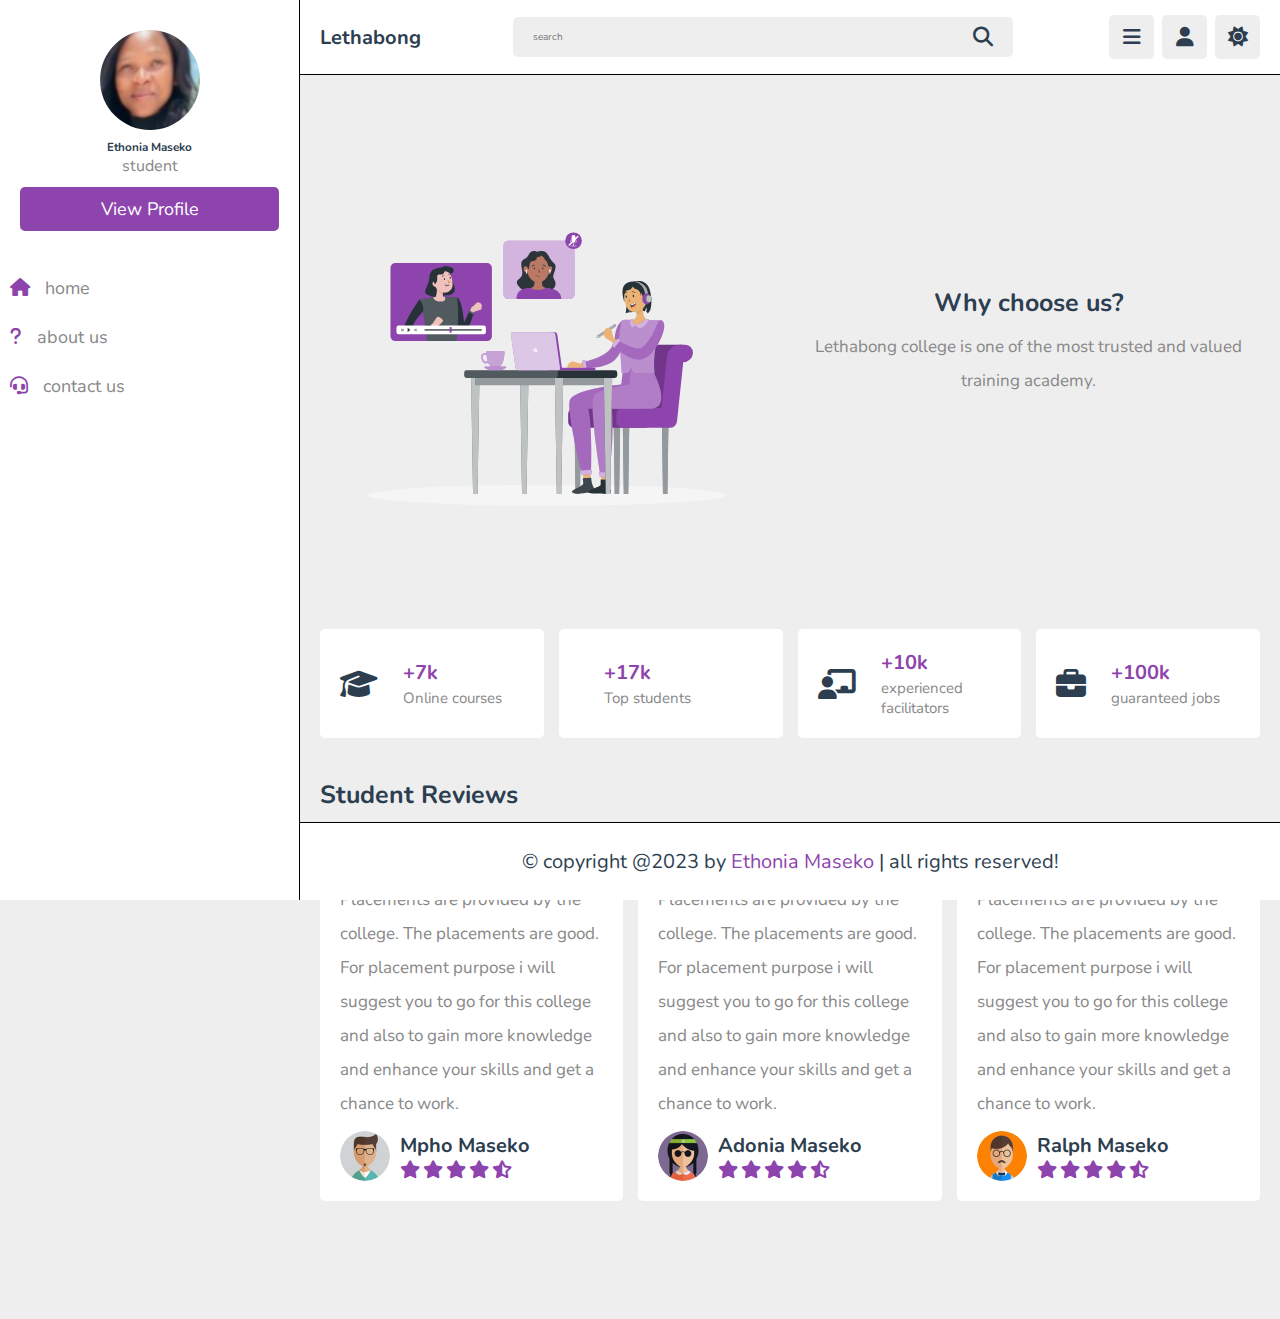
<file: about.html>
<!DOCTYPE html>
<html lang="en">

<head>
    <meta charset="UTF-8">
    <meta name="viewport" content="width=device-width, initial-scale=1.0">
    <title>about</title>
    <link rel="stylesheet" href="https://cdnjs.cloudflare.com/ajax/libs/font-awesome/6.4.0/css/all.min.css">
    <link rel="stylesheet" href="style.css">

</head>

<body>
    <header class="header">

        <section class="flex">
            <a href="home.html" class="logo">Lethabong</a>

            <form action="" method="post" class="search-form">
                <input type="text" name="search_box" placeholder="search" required maxlength="100">
                <button type="submit" class="fas fa-search" name="search_box"></button>
            </form>
            <div class="icons">
                <div id="menu-btn" class="fas fa-bars"></div>
                <div id="search-btn" class="fas fa-search"></div>
                <div id="user-btn" class="fas fa-user"></div>
                <div id="toggle-btn" class="fas fa-sun"></div>
            </div>
            <div class="profile">
                <img src="images/EthoniaM.png" alt="">
                <h3>Ethonia Maseko</h3>
                <span>student</span>
                <a href="profile.html" class="btn">view profile</a>
                <div class="flex-btn">
                    <a href="login.html" class="option-btn">login</a>
                    <a href="register.html" class="option-btn">register</a>
                </div>
            </div>
        </section>
    </header>
    <!--side bar section-->
    <div class="side-bar">

        <div class="close-side-bar">
            <i class="fas fa-times"></i>
        </div>

        <div class="profile">
            <img src="images/EthoniaM.png" alt="">
            <h3>Ethonia Maseko</h3>
            <span>student</span>
            <a href="profile.html" class="btn">view profile</a>
        </div>
        <nav class="navbar">
            <a href="home.html"><i class="fas fa-home"></i><span>home</span></a>
            <a href="about.html"><i class="fas fa-question"></i><span>about us</span></a>
            <a href="contact.html"><i class="fas fa-headset"></i><span>contact us</span></a>
        </nav>
    </div>

    <!--about section-->
    <section class="about">
        <div class="row">
            <div class="image">
                <img src="images/about-img.svg" alt="">
            </div>

            <div class="content">
                <h3>Why choose us?</h3>
                <p>Lethabong college is one of the most trusted and
                    valued training academy.</p>
            </div>
        </div>
        <div class="box-container">
            <div class="box">
                <i class="fas fa-graduation-cap"></i>
                <div>
                    <h3>+7k</h3>
                    <span>Online courses</span>
                </div>
            </div>
            <div class="box">
                <i class="fas fa-user-graduation"></i>
                <div>
                    <h3>+17k</h3>
                    <span>Top students</span>
                </div>
            </div>

            <div class="box">
                <i class="fas fa-chalkboard-user"></i>
                <div>
                    <h3>+10k</h3>
                    <span>experienced facilitators</span>
                </div>
            </div>

            <div class="box">
                <i class="fas fa-briefcase"></i>
                <div>
                    <h3>+100k</h3>
                    <span>guaranteed jobs</span>
                </div>
            </div>
        </div>

    </section>
    <!--reviews sectiom-->
    <section class="reviews">
        <h1 class="heading">student reviews</h1>
        <div class="box-container">
            <div class="box">
                <p>Placements are provided by the college. The placements are good.
                    For placement purpose i will suggest you to go for this college
                    and also to gain more knowledge and
                    enhance your skills and get a chance to work.</p>
                <div class="user">
                    <img src="images/pic-1.jpg" alt="">
                    <div>
                        <h3>Mpho Maseko</h3>
                        <div class="stars">
                            <i class="fas fa-star"></i>
                            <i class="fas fa-star"></i>
                            <i class="fas fa-star"></i>
                            <i class="fas fa-star"></i>
                            <i class="fas fa-star-half-alt"></i>
                        </div>
                    </div>
                </div>
            </div>
            <div class="box">
                <p>Placements are provided by the college. The placements are good.
                    For placement purpose i will suggest you to go for this college
                    and also to gain more knowledge and
                    enhance your skills and get a chance to work.</p>
                <div class="user">
                    <img src="images/pic-2.jpg" alt="">
                    <div>
                        <h3>Adonia Maseko</h3>
                        <div class="stars">
                            <i class="fas fa-star"></i>
                            <i class="fas fa-star"></i>
                            <i class="fas fa-star"></i>
                            <i class="fas fa-star"></i>
                            <i class="fas fa-star-half-alt"></i>
                        </div>
                    </div>
                </div>
            </div>
            <div class="box">
                <p>Placements are provided by the college. The placements are good.
                    For placement purpose i will suggest you to go for this college
                    and also to gain more knowledge and
                    enhance your skills and get a chance to work.</p>
                <div class="user">
                    <img src="images/pic-3.jpg" alt="">
                    <div>
                        <h3>Ralph Maseko</h3>
                        <div class="stars">
                            <i class="fas fa-star"></i>
                            <i class="fas fa-star"></i>
                            <i class="fas fa-star"></i>
                            <i class="fas fa-star"></i>
                            <i class="fas fa-star-half-alt"></i>
                        </div>
                    </div>
                </div>
            </div>
    </section>


















    <!--footer section-->
    <footer class="footer ">
        &copy; copyright @2023 by <span>Ethonia Maseko</span> | all rights reserved!
        <footer>


            <script src="script.js"></script>
</body>

</html>
</file>
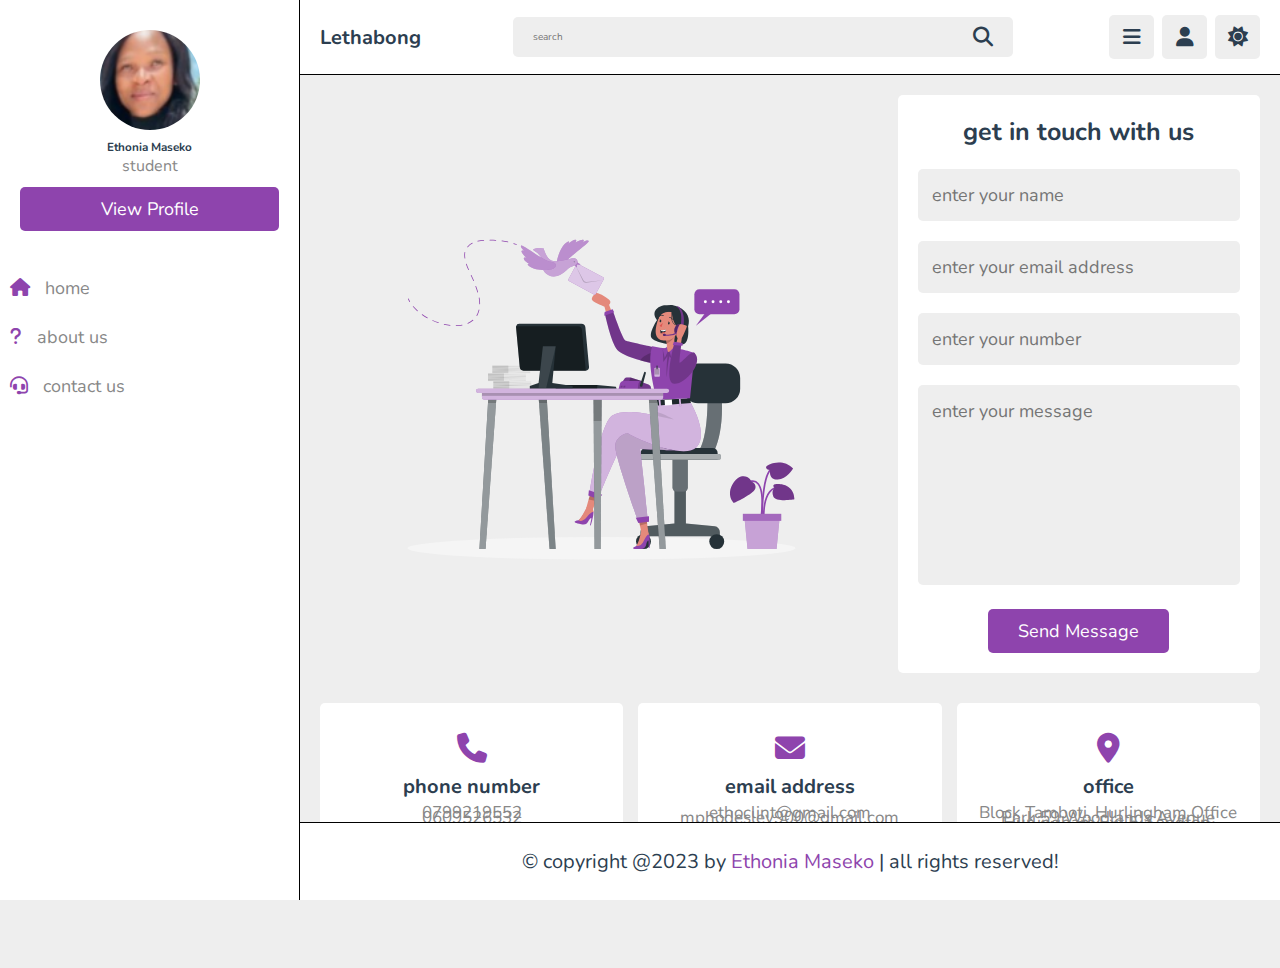
<file: contact.html>
<!DOCTYPE html>
<html lang="en">
<head>
    <meta charset="UTF-8">
    <meta name="viewport" content="width=device-width, initial-scale=1.0">
    <title>contact us</title>
    <link rel="stylesheet" href="https://cdnjs.cloudflare.com/ajax/libs/font-awesome/6.4.0/css/all.min.css">
    <link rel="stylesheet" href="style.css">

</head>
<body>
    <header class="header">

        <section class="flex">
            <a href="home.html" class="logo">Lethabong</a>

            <form action="" method="post" class="search-form">
                <input type="text" name="search_box" placeholder="search"
                required maxlength="100">
                <button type="submit" class="fas fa-search" name="search_box"></button>
            </form>
            <div class="icons">
                <div id="menu-btn" class="fas fa-bars"></div>
                <div id="search-btn" class="fas fa-search"></div>
                <div id="user-btn" class="fas fa-user"></div>
                <div id="toggle-btn" class="fas fa-sun"></div>
             </div>
             <div class="profile">
                <img src="images/EthoniaM.png" alt="">
                <h3>Ethonia Maseko</h3>
                <span>student</span>
                <a href="profile.html" class="btn">view profile</a>
                <div class="flex-btn">
                    <a href="login.html" class="option-btn">login</a>
                    <a href="register.html" class="option-btn">register</a>
                </div>
             </div>
        </section>
    </header>
<!--side bar section-->
<div class="side-bar">

    <div class="close-side-bar">
<i class="fas fa-times"></i>
    </div>

    <div class="profile">
        <img src="images/EthoniaM.png" alt="">
        <h3>Ethonia Maseko</h3> 
        <span>student</span>
        <a href="profile.html" class="btn">view profile</a>
     </div>
     <nav class="navbar">
        <a href="home.html"><i class="fas fa-home"></i><span>home</span></a>
        <a href="about.html"><i class="fas fa-question"></i><span>about us</span></a>
        <a href="contact.html"><i class="fas fa-headset"></i><span>contact us</span></a>        
     </nav>
</div>

<!--contact us-->
<section class="contact">
    <div class="row">
        <div class="image">
            <img src="images/contact-img.svg" alt="">
        </div>
        <form action="" method="post">
            <h3>get in touch with us</h3>
            <input type="text" placeholder="enter your name" 
            required maxlength="100" name="name" class="box">
            <input type="email" placeholder="enter your email address" 
            required maxlength="100" name="email" class="box">
            <input type="number" placeholder="enter your number" 
            required maxlength="100" name="number" class="box">
            <textarea name="msg" class="box" placeholder="enter your message" required cols="30" rows="10"></textarea>
            <input type="submit" value="send message" class="inline-btn" name="submit">
        </form>
    </div>

    <div class="box-container">
        <div class="box">
            <i class="fas fa-phone"></i>
            <h3>phone number</h3>
            <a href="tel:0799219552">0799219552</a>
            <a href="tel:0609526532">0609526532</a>
        </div>

        <div class="box">
            <i class="fas fa-envelope"></i>
            <h3>email address</h3>
            <a href="mailto:ethoclint@gmail.com">ethoclint@gmail.com</a>
            <a href="mailto:@gmail.com">mphodesley900@gmail.com</a>
        </div>

        <div class="box">
            <i class="fas fa-map-marker-alt"></i>
            <h3>office <address></address></h3>
            <a href="#">Block Tamboti,

                Hurlingham Office Park
                
                59 Woodlands Avenue
                
                Hurlingham Ext 5,
                
                Sandton, Gauteng</a>
        </div>
    </div>
</section>
















<!--footer section-->
<footer class="footer ">
    &copy; copyright @2023 by <span>Ethonia Maseko</span> | all rights reserved!
    <footer>


    <script src="script.js"></script>
</body>
</html>
</file>
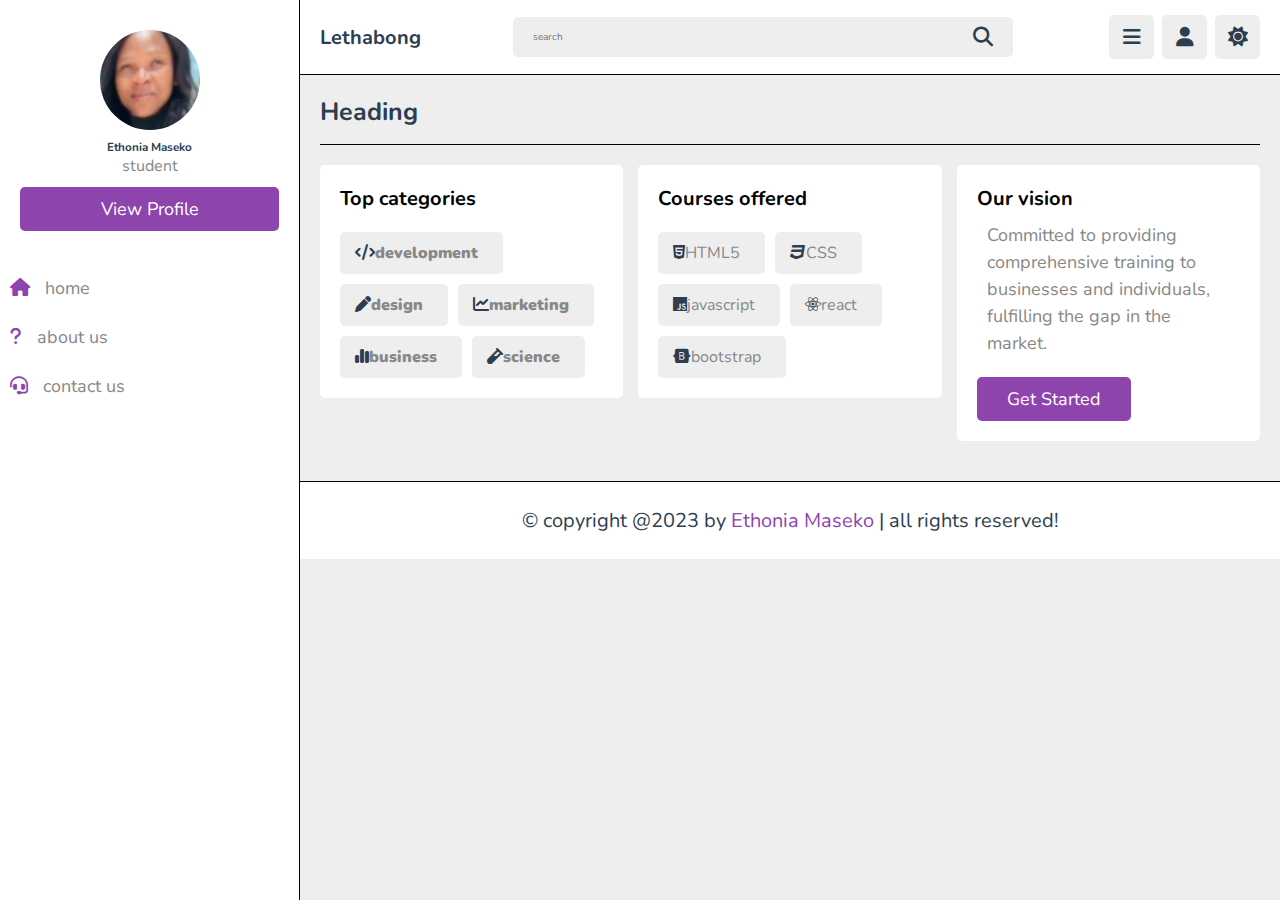
<file: home.html>
<!DOCTYPE html>
<html lang="en">
<head>
    <meta charset="UTF-8">
    <meta name="viewport" content="width=device-width, initial-scale=1.0">
    <title>home</title>
    <link rel="stylesheet" href="https://cdnjs.cloudflare.com/ajax/libs/font-awesome/6.4.0/css/all.min.css">
    <link rel="stylesheet" href="style.css">

</head>
<body>
    <header class="header">

        <section class="flex">
            <a href="home.html" class="logo">Lethabong</a>

            <form action="" method="post" class="search-form">
                <input type="text" name="search_box" placeholder="search"
                required maxlength="100">
                <button type="submit" class="fas fa-search" name="search_box"></button>
            </form>
            <div class="icons">
                <div id="menu-btn" class="fas fa-bars"></div>
                <div id="search-btn" class="fas fa-search"></div>
                <div id="user-btn" class="fas fa-user"></div>
                <div id="toggle-btn" class="fas fa-sun"></div>
             </div>
             <div class="profile">
                <img src="images/EthoniaM.png" alt="">
                <h3>Ethonia Maseko</h3>
                <span>student</span>
                <a href="profile.html" class="btn">view profile</a>
                <div class="flex-btn">
                    <a href="login.html" class="option-btn">login</a>
                    <a href="register.html" class="option-btn">register</a>
                </div>
             </div>
        </section>
    </header>
<!--side bar section-->
<div class="side-bar">

    <div class="close-side-bar">
<i class="fas fa-times"></i>
    </div>

    <div class="profile">
        <img src="images/EthoniaM.png" alt="">
        <h3>Ethonia Maseko</h3>
        <span>student</span>
        <a href="profile.html" class="btn">view profile</a>
     </div>
     <nav class="navbar">
        <a href="home.html"><i class="fas fa-home"></i><span>home</span></a>
        <a href="about.html"><i class="fas fa-question"></i><span>about us</span></a>
        <a href="contact.html"><i class="fas fa-headset"></i><span>contact us</span></a>        
     </nav>
</div>

<!--courses selection-->
<section class="quick-select">
    <h1 class="heading">heading</h1>
    <div class="box-container">
        <div class="box">
            <h3 class="title">Top categories</h3>
            <div class="flex">
                <a href="#"><i class="fas fa-code"><span>development</span></i></a>
                  <a href="#"><i class="fas fa-pen"><span>design</span></i></a>
                <a href="#"><i class="fas fa-chart-line"><span>marketing</span></i></a>
                <a href="#"><i class="fas fa-chart-simple"><span>business</span></i></a> 
                <a href="#"><i class="fas fa-vial"><span>science</span></i></a> 
            </div>
        </div>
            <div class="box">
                <h3 class="title">Courses offered</h3>
                <div class="flex">
                    <a href="#"><i class="fab fa-html5"><span>HTML5</span></i></a> 
                    <a href="#"><i class="fab fa-css3"><span>CSS</span></i></a> 
                    <a href="#"><i class="fab fa-js"><span>javascript</span></i></a> 
                    <a href="#"><i class="fab fa-react"><span>react</span></i></a> 
                    <a href="#"><i class="fab fa-bootstrap"><span>bootstrap</span></i></a> 
                </div>
            </div>
                <div>
                    <div class="box vision">
                        <h3 class="title">Our vision</h3>
                        <p>Committed to providing comprehensive training to
                             businesses and individuals,
                             fulfilling the gap in the market.
                        </p>
                        <a href="register.html" class="inline-btn">get started</a>
                    </div>
                </div>
    </div>
</section>

 

        
  











<!--footer section-->
<footer class="footer ">
    &copy; copyright @2023 by <span>Ethonia Maseko</span> | all rights reserved!
    <footer>


    <script src="script.js"></script>
</body>
</html>
</file>
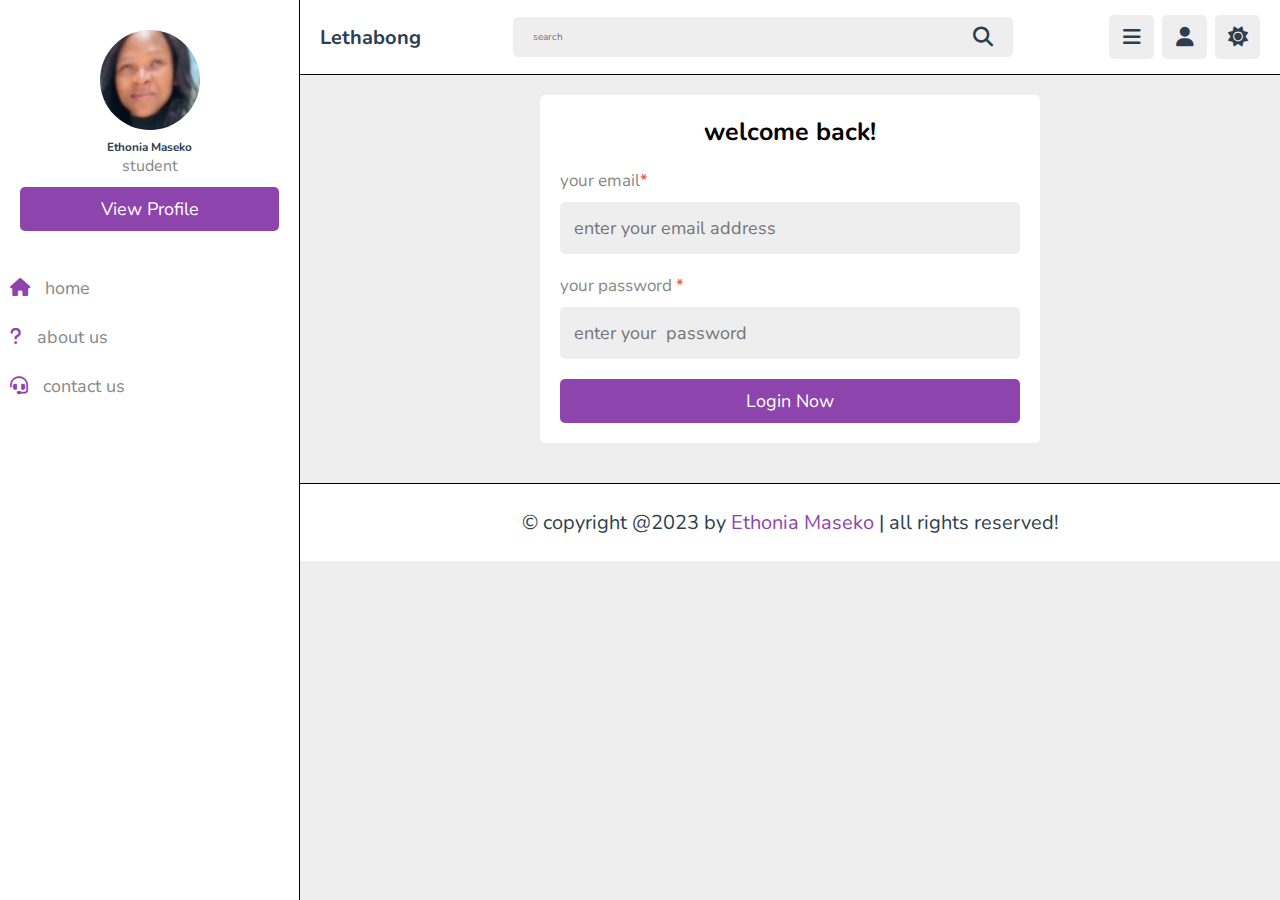
<file: login.html>
<!DOCTYPE html>
<html lang="en">
<head>
    <meta charset="UTF-8">
    <meta name="viewport" content="width=device-width, initial-scale=1.0">
    <title>login</title>
    <link rel="stylesheet" href="https://cdnjs.cloudflare.com/ajax/libs/font-awesome/6.4.0/css/all.min.css">
    <link rel="stylesheet" href="style.css">

</head>
<body>
    <header class="header">

        <section class="flex">
            <a href="home.html" class="logo">Lethabong</a>

            <form action="" method="post" class="search-form">
                <input type="text" name="search_box" placeholder="search"
                required maxlength="100">
                <button type="submit" class="fas fa-search" name="search_box"></button>
            </form>
            <div class="icons">
                <div id="menu-btn" class="fas fa-bars"></div>
                <div id="search-btn" class="fas fa-search"></div>
                <div id="user-btn" class="fas fa-user"></div>
                <div id="toggle-btn" class="fas fa-sun"></div>
             </div>
             <div class="profile">
                <img src="images/EthoniaM.png" alt="">
                <h3>Ethonia Maseko</h3>
                <span>student</span>
                <a href="profile.html" class="btn">view profile</a>
                <div class="flex-btn">
                    <a href="login.html" class="option-btn">login</a>
                    <a href="register.html" class="option-btn">register</a>
                </div>
             </div>
        </section>
    </header>
<!--side bar section-->
<div class="side-bar">

    <div class="close-side-bar">
<i class="fas fa-times"></i>
    </div>

    <div class="profile">
        <img src="images/EthoniaM.png" alt="">
        <h3>Ethonia Maseko</h3>
        <span>student</span>
        <a href="profile.html" class="btn">view profile</a>
     </div>
     <nav class="navbar">
        <a href="home.html"><i class="fas fa-home"></i><span>home</span></a>
        <a href="about.html"><i class="fas fa-question"></i><span>about us</span></a>
        <a href="contact.html"><i class="fas fa-headset"></i><span>contact us</span></a>        
     </nav>
</div>

<!--login start here-->
<section class="form-container">
    <form action="" method="post">
        <h3>welcome back!</h3>
        <p>your email<span>*</span></p>
        <input type="email" name="email"placeholder="enter your email address" 
        maxlength="100" required class="box">
        <p>your password <span>*</span></p>
        <input type="password" name="pass" placeholder="enter your  password" 
        maxlength="50" required class="box">
        <input type="submit" name="submit" value="login now" class="btn">
    </form>
</section>



















<!--footer section-->
<footer class="footer ">
    &copy; copyright @2023 by <span>Ethonia Maseko</span> | all rights reserved!
    <footer>


    <script src="script.js"></script>
</body>
</html>
</file>
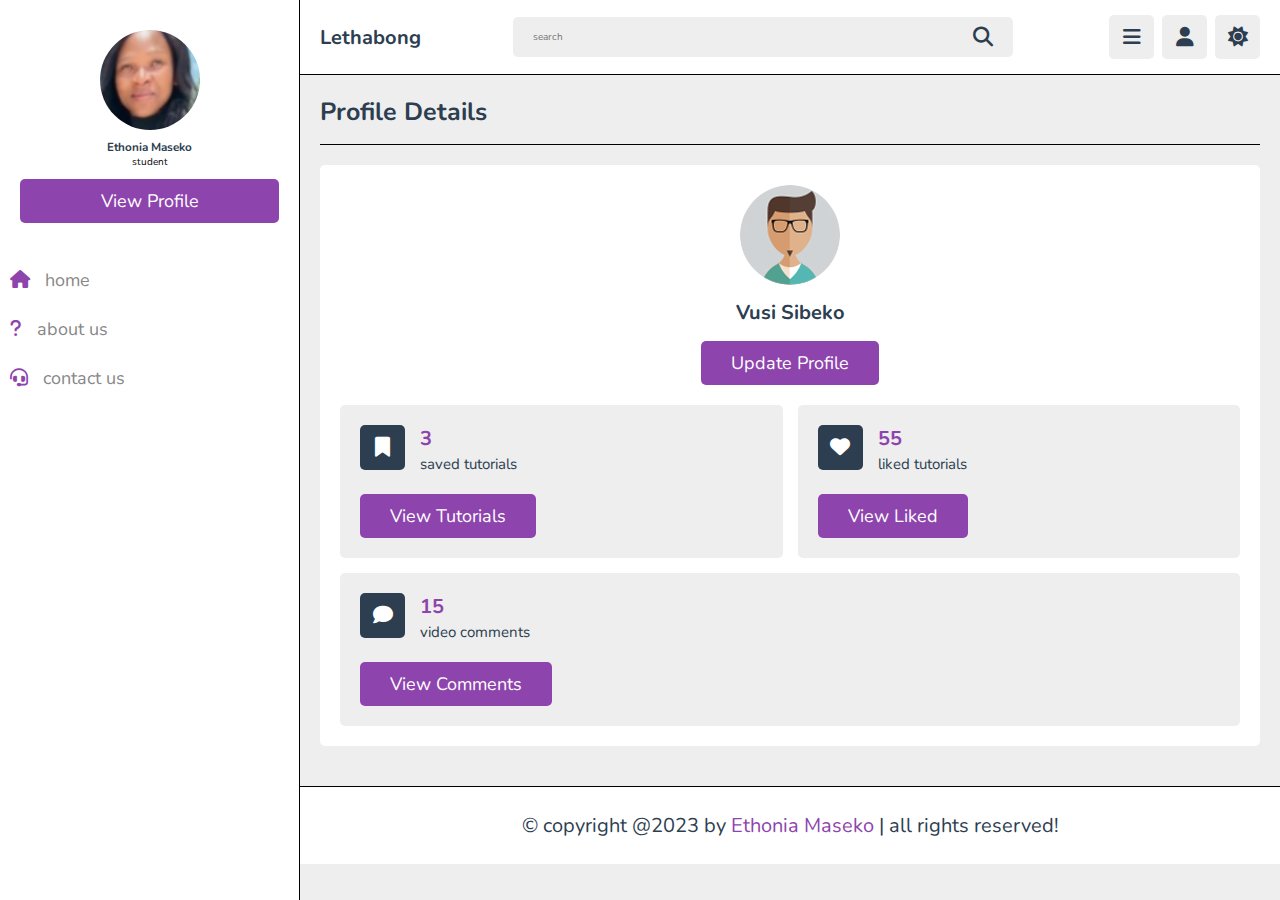
<file: profile.html>
<!DOCTYPE html>
<html lang="en">

<head>
    <meta charset="UTF-8">
    <meta name="viewport" content="width=device-width, initial-scale=1.0">
    <title>profile</title>
    <link rel="stylesheet" href="https://cdnjs.cloudflare.com/ajax/libs/font-awesome/6.4.0/css/all.min.css">
    <link rel="stylesheet" href="style.css">

</head>

<body>
    <header class="header">

        <section class="flex">
            <a href="home.html" class="logo">Lethabong</a>

            <form action="" method="post" class="search-form">
                <input type="text" name="search_box" placeholder="search" required maxlength="100">
                <button type="submit" class="fas fa-search" name="search_box"></button>
            </form>
            <div class="icons">
                <div id="menu-btn" class="fas fa-bars"></div>
                <div id="search-btn" class="fas fa-search"></div>
                <div id="user-btn" class="fas fa-user"></div>
                <div id="toggle-btn" class="fas fa-sun"></div>
            </div>
            <div class="profile">
                <img src="images/EthoniaM.png" alt="">
                <h3>Ethonia Maseko</h3>
                <span>student</span>
                <a href="profile.html" class="btn">view profile</a>
                <div class="flex-btn">
                    <a href="login.html" class="option-btn">login</a>
                    <a href="register.html" class="option-btn">register</a>
                </div>
            </div>
        </section>
    </header>
    <!--side bar section-->
    <div class="side-bar">

        <div class="close-side-bar">
            <i class="fas fa-times"></i>
        </div>

        <div class="profile">
            <img src="images/EthoniaM.png" alt="">
            <h3>Ethonia Maseko</h3>
            <p>student</p>
            <a href="profile.html" class="btn">view profile</a>
        </div>
        <nav class="navbar">
            <a href="home.html"><i class="fas fa-home"></i><span>home</span></a>
            <a href="about.html"><i class="fas fa-question"></i><span>about us</span></a>
            <a href="contact.html"><i class="fas fa-headset"></i><span>contact us</span></a>
        </nav>
    </div>

    <!--profile section-->

    <section class="profile">
        <h1 class="heading">profile details</h1>
        <div class="details">
            <div class="user">
                <img src="images/pic-1.jpg" alt="">
                <h3>Vusi Sibeko</h3>
                <a href="update.html" class="inline-btn">update profile</a>
            </div>

            <div class="box-container">
                <div class="box">
                    <div class="flex">
                        <i class="fas fa-bookmark"></i>
                        <div>
                            <h3>3</h3>
                            <span>saved tutorials</span>
                        </div>
                    </div>
                    <a href="#" class="inline-btn">view tutorials</a>
                </div>

                <div class="box">
                    <div class="flex">
                        <i class="fas fa-heart"></i>
                        <div>
                            <h3>55</h3>
                            <span>liked tutorials</span>
                        </div>
                    </div>
                    <a href="#" class="inline-btn">view liked</a>
                </div>

                <div class="box">
                    <div class="flex">
                        <i class="fas fa-comment"></i>
                        <div>
                            <h3>15</h3>
                            <span>video comments</span>
                        </div>
                    </div>
                    <a href="#" class="inline-btn">view comments</a>
                </div>
            </div>
        </div>
    </section>

























    <!--footer section-->
    <footer class="footer ">
        &copy; copyright @2023 by <span>Ethonia Maseko</span> | all rights reserved!
        <footer>


            <script src="script.js"></script>
</body>

</html>
</file>
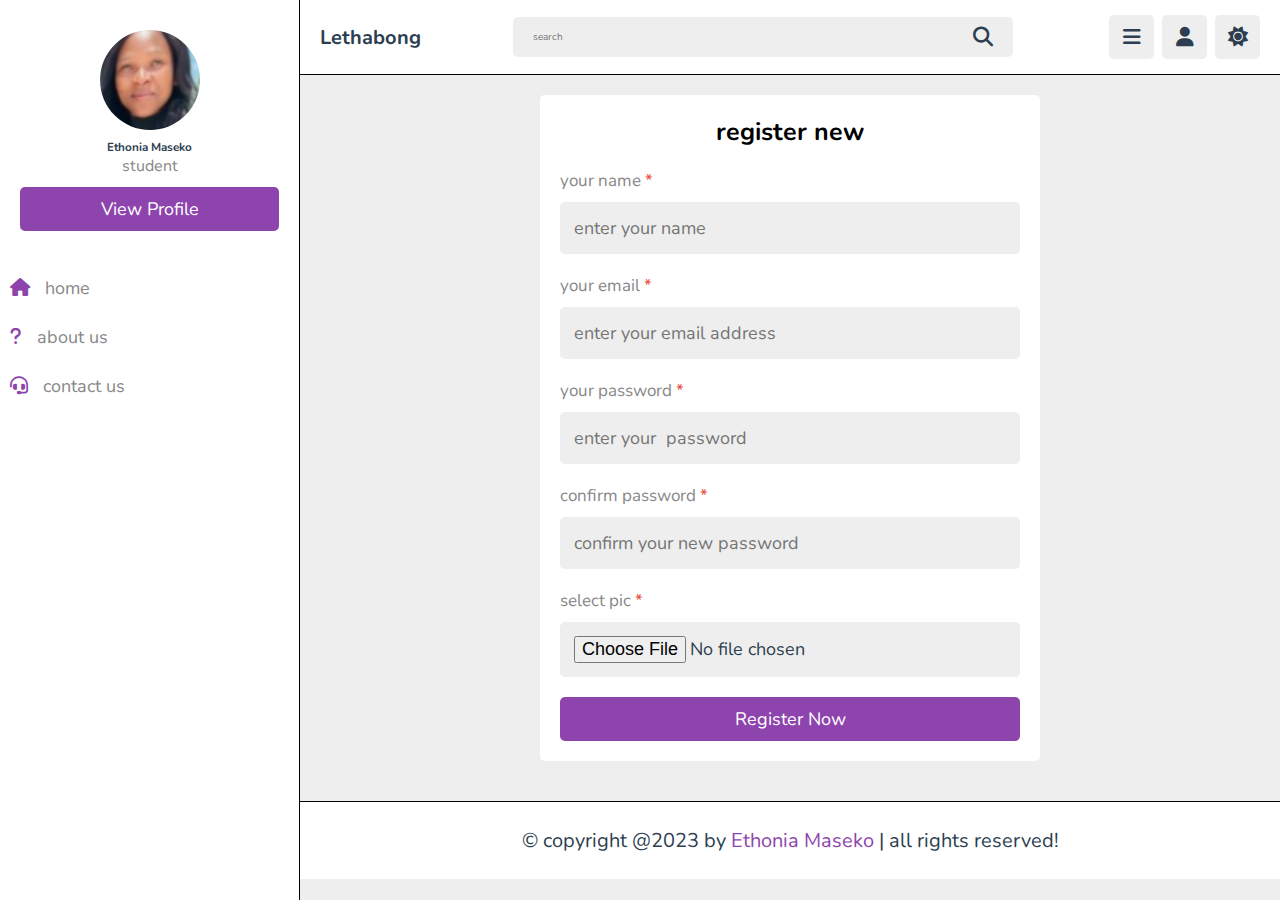
<file: register.html>
<!DOCTYPE html>
<html lang="en">
<head>
    <meta charset="UTF-8">
    <meta name="viewport" content="width=device-width, initial-scale=1.0">
    <title>register</title>
    <link rel="stylesheet" href="https://cdnjs.cloudflare.com/ajax/libs/font-awesome/6.4.0/css/all.min.css">
    <link rel="stylesheet" href="style.css">

</head>
<body>
    <header class="header">

        <section class="flex">
            <a href="home.html" class="logo">Lethabong</a>
                <form action="" method="post" class="search-form">
                <input type="text" name="search_box" placeholder="search"
                required maxlength="100">
                <button type="submit" class="fas fa-search" name="search_box"></button>
            </form>
            <div class="icons">
                <div id="menu-btn" class="fas fa-bars"></div>
                <div id="search-btn" class="fas fa-search"></div>
                <div id="user-btn" class="fas fa-user"></div>
                <div id="toggle-btn" class="fas fa-sun"></div>
             </div>
             <div class="profile">
                <img src="images/EthoniaM.png" alt="">
                <h3>Ethonia Maseko</h3>
                <span>student</span>
                <a href="profile.html" class="btn">view profile</a>
                <div class="flex-btn">
                    <a href="login.html" class="option-btn">login</a>
                    <a href="register.html" class="option-btn">register</a>
                </div>
             </div>
        </section>
    </header>
<!--side bar section-->
<div class="side-bar">

    <div class="close-side-bar">
<i class="fas fa-times"></i>
    </div>

    <div class="profile">
        <img src="images/EthoniaM.png" alt="">
        <h3>Ethonia Maseko</h3>
        <span>student</span>
        <a href="profile.html" class="btn">view profile</a>
     </div>
     <nav class="navbar">
        <a href="home.html"><i class="fas fa-home"></i><span>home</span></a>
        <a href="about.html"><i class="fas fa-question"></i><span>about us</span></a>
        <a href="contact.html"><i class="fas fa-headset"></i><span>contact us</span></a>        
     </nav>
</div>

<!--register start here-->
<section class="form-container">
    <form action="" method="post" enctype="multipart/form-data">
        <h3>register new</h3>
        <p>your name <span>*</span></p>
        <input type="text" name="name"placeholder="enter your name"
        maxlength="100" required class="box">
        <p>your email <span>*</span></p>
        <input type="email" name="email"placeholder="enter your email address" 
        maxlength="100" required class="box">
        <p>your password <span>*</span></p>
        <input type="password" name="pass" placeholder="enter your  password" 
        maxlength="50" required class="box">
        <p>confirm password <span>*</span></p>
        <input type="password" name="c_pass" placeholder="confirm your new password" 
        maxlength="50"required class="box">
        <p>select pic <span>*</span></p>
        <input type="file" name="image" accept="images/*" required class="box">
        <input type="submit" name="submit" value="register now" class="btn">
    </form>
</section>





















<!--footer section-->
<footer class="footer ">
    &copy; copyright @2023 by <span>Ethonia Maseko</span> | all rights reserved!
    <footer>


    <script src="script.js"></script>
</body>
</html>
</file>
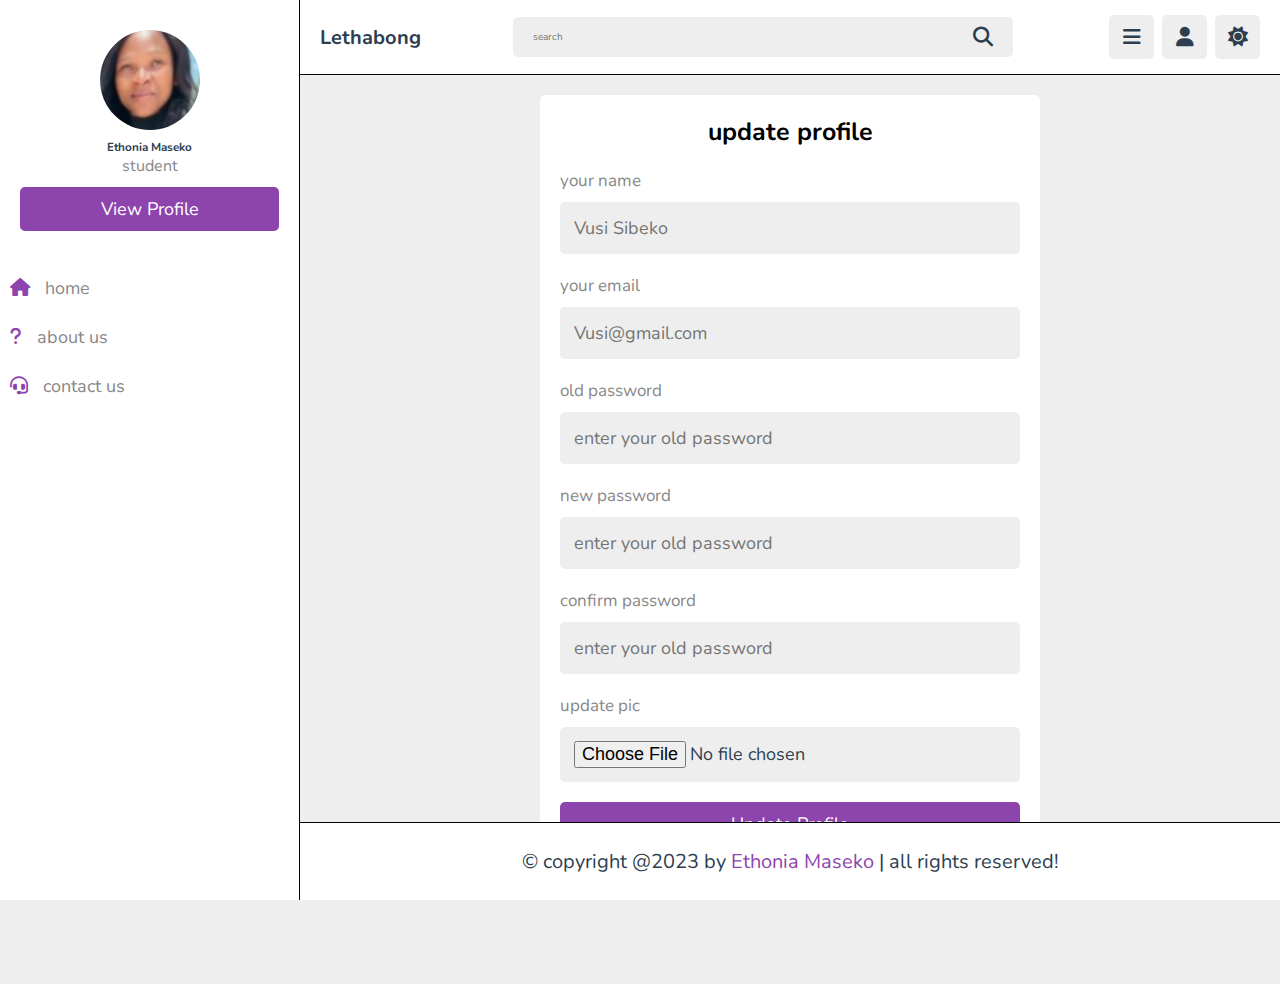
<file: update.html>
<!DOCTYPE html>
<html lang="en">
<head>
    <meta charset="UTF-8">
    <meta name="viewport" content="width=device-width, initial-scale=1.0">
    <title>update profile</title>
    <link rel="stylesheet" href="https://cdnjs.cloudflare.com/ajax/libs/font-awesome/6.4.0/css/all.min.css">
    <link rel="stylesheet" href="style.css">

</head>
<body>
    <header class="header">

        <section class="flex">
            <a href="home.html" class="logo">Lethabong</a>

            <form action="" method="post" class="search-form">
                <input type="text" name="search_box" placeholder="search"
                required maxlength="100">
                <button type="submit" class="fas fa-search" name="search_box"></button>
            </form>
            <div class="icons">
                <div id="menu-btn" class="fas fa-bars"></div>
                <div id="search-btn" class="fas fa-search"></div>
                <div id="user-btn" class="fas fa-user"></div>
                <div id="toggle-btn" class="fas fa-sun"></div>
             </div>
             <div class="profile">
                <img src="images/EthoniaM.png" alt="">
                <h3>Ethonia Maseko</h3>
                <span>student</span>
                <a href="profile.html" class="btn">view profile</a>
                <div class="flex-btn">
                    <a href="login.html" class="option-btn">login</a>
                    <a href="register.html" class="option-btn">register</a>
                </div>
             </div>
        </section>
    </header>
<!--side bar section-->
<div class="side-bar">

    <div class="close-side-bar">
<i class="fas fa-times"></i>
    </div>

    <div class="profile">
        <img src="images/EthoniaM.png" alt="">
        <h3>Ethonia Maseko</h3>
        <span>student</span>
        <a href="profile.html" class="btn">view profile</a>
     </div>
     <nav class="navbar">
        <a href="home.html"><i class="fas fa-home"></i><span>home</span></a>
        <a href="about.html"><i class="fas fa-question"></i><span>about us</span></a>
        <a href="contact.html"><i class="fas fa-headset"></i><span>contact us</span></a>        
     </nav>
</div>

<!--update profile-->
<section class="form-container">
    <form action="" method="post" enctype="multipart/form-data">
        <h3>update profile</h3>
        <p>your name</p>
        <input type="text" name="name"placeholder="Vusi Sibeko" 
        maxlength="100" class="box">
        <p>your email</p>
        <input type="email" name="email"placeholder="Vusi@gmail.com" 
        maxlength="100" class="box">
        <p>old password</p>
        <input type="password" name="old_pass" placeholder="enter your old password" 
        maxlength="50" class="box">
        <p>new password</p>
        <input type="password" name="new_pass" placeholder="enter your old password" 
        maxlength="50" class="box">
        <p>confirm password</p>
        <input type="password" name="c_pass" placeholder="enter your old password" 
        maxlength="50" class="box">
        <p>update pic</p>
        <input type="file" name="image" accept="images/*" class="box">
        <input type="submit" name="submit" value="update profile" class="btn">
    </form>
</section>


































<!--footer section-->
<footer class="footer ">
    &copy; copyright @2023 by <span>Ethonia Maseko</span> | all rights reserved!
    <footer>


    <script src="script.js"></script>
</body>
</html>
</file>
<file: style.css>
@import url("https://fonts.googleapis.com/css2?family=Nunito:wght@200;300;400;500;600&display=swap");

:root {
   --main-color: #8e44ad;
   --red: #e74c3c;
   --orange: #f39c12;
   --white: #fff;
   --black: #2c3e50;
   --light-color: #888;
   --light-bg: #eee;
   --border: .1rem solid rgba(0, 0.0, .2);
}

* {
   font-family: 'Nunito', sans-serif;
   margin: 0;
   padding: 0;
   box-sizing: border-box;
   outline: none;
   border: none;
   text-decoration: none;
   transition: all .2s linear;
}

*::selection {
   background-color: var(--main-color);
   color: #fff;
}

*::-webkit-scrollbar {
   height: .5rem;
   width: 1rem;
}

*::-webkit-scrollbar-track {
   background-color: transparent;
}

*::-webkit-scrollbar-thumb {
   background-color: var(--main-color);
}

html {
   font-size: 62.5%;
   overflow-x: hidden;
}

body {
   background-color: var(--light-bg);
   padding-left: 30rem;
}

body.dark {
   --white: #222;
   --black: #fff;
   --light-color: #aaa;
   --light-bg: #333;
   --border: .1rem solid rgba(0, 0.0, .2);
}

body.active {
   padding-left: 0;
}

section {
   padding: 2rem;
   max-width: 1200px;
   margin: 0 auto;
}

.btn,
.option-btn,
.delete-btn,
.inline-btn,
.inline-option-btn,
.inline-delete-btn {
   border-radius: .5rem;
   padding: 1rem 3rem;
   font-size: 1.8rem;
   color: #fff;
   margin-top: 1rem;
   text-transform: capitalize;
   cursor: pointer;
   text-align: center;
}

.btn,
.option-btn,
.delete-btn {
   display: block;
   width: 100%;
}

.inline-btn,
.inline-option-btn,
.inline-delete-btn {
   display: inline-block;
}

.btn,
.inline-btn {
   background-color: var(--main-color);
}

.option-btn,
.inline-option-btn {
   background-color: var(--orange);
}

.delete-btn,
.inline-delete-btn {
   background-color: var(--red);
}

.btn:hover,
.option-btn:hover,
.delete-btn:hover,
.inline-btn:hover,
.inline-option-btn:hover,
.inline-delete-btn:hover {
   background-color: var(--black);
   color: var(--white)
}

.flex-btn {
   display: flex;
   gap: 1.5rem;
}

.heading {
   padding-bottom: 1.5rem;
   border-bottom: var(--border);
   font-size: 2.5rem;
   color: var(--black);
   text-transform: capitalize;
   margin-bottom: 2rem;
}

.header {
   background-color: var(--white);
   border-bottom: var(--border);
   position: sticky;
   top: 0;
   left: 0;
   right: 0;
   z-index: 1000;
}

.header .flex {
   padding: 1.5rem 2rem;
   position: relative;
   display: flex;
   align-items: center;
   justify-content: space-between;
}

.header .flex .logo {
   font-size: 2rem;
   color: var(--black);
   font-weight: bolder;
}

.header .flex .search-form {
   width: 50rem;
   border-radius: .5rem;
   display: flex;
   align-items: center;
   gap: 1.5rem;
   padding: 1rem 2rem;
   background-color: var(--light-bg);
}

.header .flex .search-form input {
   width: 100%;
   background: none;
   font-size: 1rem;
   color: var(--black);
}

.header .flex .search-form button {
   font-size: 2rem;
   color: var(--black);
   cursor: pointer;
   background: none;
}

.header .flex .search-form button:hover {
   color: var(--main-color);
}

.header .flex .icons div {
   font-size: 2rem;
   color: var(--black);
   border-radius: .5rem;
   cursor: pointer;
   width: 4.5rem;
   line-height: 4.4rem;
   background-color: var(--light-bg);
   text-align: center;
   margin-left: .5rem;
}

.header .flex .icons div:hover {
   background-color: var(--black);
   color: var(--white);
}

#search-btn {
   display: none;
}

.header .flex .profile {
   position: absolute;
   top: 120%;
   right: 2rem;
   background-color: var(--white);
   border-radius: .5rem;
   padding: 2rem;
   text-align: center;
   width: 30rem;
   transform: scale(0);
   transform-origin: top right;
   transition: 2s linear;
}

.header .flex .profile.active {
   transform: scale(1);
}

.header .flex .profile img {
   height: 10rem;
   width: 10rem;
   border-radius: 50%;
   object-fit: cover;
   margin-bottom: .5rem;

}

.header .flex .profile h3 {
   font-size: 2rem;
   color: var(--black);
}

.header .flex .profile span {
   color: var(--light-color);
   font-size: 1.6rem;
}

.side-bar {
   position: fixed;
   top: 0;
   left: 0;
   height: 100vh;
   width: 30rem;
   background-color: var(--white);
   border-right: var(--border);
   z-index: 1200;
}

.side-bar .close-side-bar {
   text-align: right;
   padding: 2rem;
   padding-bottom: 0;
   display: none;
}

.side-bar .close-side-bar i {
   height: 4.5rem;
   width: 4.5rem;
   line-height: 4.4rem;
   font-size: 2rem;
   color: #fff;
   cursor: pointer;
   background-color: var(--red);
   text-align: center;
   border-radius: .5rem;
}

.side-bar .close-side-bar i:hover {
   background-color: var(--black);
}

.side-bar .profile {
   padding: 3rem 2rem;
   text-align: center;
}

.side-bar .profile img {
   height: 10rem;
   width: 10rem;
   border-radius: 50%;
   object-fit: cover;
   margin-bottom: .5rem;
}

.side-bar .profile h3 {
   color: var(--black);
}

.side-bar .profile span {
   color: var(--light-bg);
   color: var(--light-color);
   font-size: 1.6rem;
}

.side-bar .navbar a {
   display: block;
   padding: 1rem;
   margin: .5rem 0;
   font-size: 1.8rem;
}

.side-bar .navbar a i {
   color: var(--main-color);
   margin-right: 1.5rem;
   transition: .2s linear;
}

.side-bar .navbar a span {
   color: var(--light-color);
}

.side-bar .navbar a:hover {
   background-color: var(--light-bg);
}

.side-bar .navbar a:hover i {
   margin-right: 2.5rem;
}

.side-bar.active {
   left: -31rem;
}

.quick-select .box-container {
   display: grid;
   grid-template-columns: repeat(auto-fit, minmax(30rem, 1fr));
   gap: 1.5rem;
   align-items: flex-start;
   justify-content: center;
}

.quick-select .box-container .box {
   border-radius: .5rem;
   background-color: var(--white);
   padding: 2rem;
}

.quick-select .box-container .box .title {
   font-size: 2rem;
   columns: var(--black);
}

.quick-select .box-container .box p {
   line-height: 1.5;
   padding-top: 1rem;
   color: var(--light-color);
   font-size: 1.8rem;
}

.quick-select .box-container .box p span {
   color: var(--main-color);
}

.quick-select .box-container .box p {
   padding: 1rem;
}

.quick-select .box-container .box .flex {
   display: flex;
   flex-wrap: wrap;
   gap: 1rem;
   padding-top: 2rem;

}

.quick-select .box-container .box .flex a {
   padding: 1rem 1.5rem;
   border-radius: .5rem;
   font-size: 1.6rem;
   background-color: var(--light-bg);
}

.quick-select .box-container .box .flex a i {
   margin-right: 1rem;
   color: var(--black);
}

.quick-select .box-container .box .flex a span {
   color: var(--light-color);
}

.quick-select .box-container .box .flex a:hover {
   background-color: var(--black);
}

.quick-select .box-container .box .flex a:hover i {
   color: var(--white);
}

.quick-select .box-container .box .flex a:hover span {
   color: var(--white);
}

.about .row {
   display: flex;
   align-items: center;
   gap: 1.5rem;
   flex-wrap: wrap;
}

.about .row .image {
   flex: 1 1 40rem;
}

.about .row .image img {
   width: 100%;
   height: 50rem;
}

.about .row .content {
   flex: 1 1 40rem;
   text-align: center;
}

.about .row .content h3 {
   font-size: 2.5rem;
   color: var(--black);
}

.about .row .content p {
   line-height: 2;
   font-size: 1.7rem;
   color: var(--light-color);
   padding: 1rem 0;
}

.about .box-container {
   margin-top: 3rem;
   display: flex;
   gap: 1.5rem;
   flex-wrap: wrap;
}

.about .box-container .box {
   flex: 1 1 20rem;
   display: flex;
   background-color: var(--white);
   border-radius: .5rem;
   padding: 2rem;
   align-items: center;
   gap: 2.5em;
}

.about .box-container .box i {
   font-size: 3rem;
   color: var(--black);
}

.about .box-container .box h3 {
   color: var(--main-color);
   font-size: 2rem;
   margin-bottom: .2rem;
}

.about .box-container .box span {
   font-size: 1.5rem;
   color: var(--light-color);
}

.reviews .box-container {
   display: grid;
   grid-template-columns: repeat(auto-fit, minmax(30rem, 1fr));
   gap: 1.5rem;
   align-items: flex-start;
   justify-content: center;
   padding-top: 1.5rem;
}

.reviews .box-container .box {
   border-radius: .5rem;
   padding: 2rem;
   background-color: var(--white);
}

.reviews .box-container .box p {
   line-height: 2;
   font-size: 1.7rem;
   color: var(--light-color);
}

.reviews .box-container .box .user {
   display: flex;
   align-items: center;
   gap: 1rem;
   margin-top: 1rem;
}

.reviews .box-container .box .user img {
   height: 5rem;
   width: 5rem;
   border-radius: 50%;
   object-fit: cover;
}

.reviews .box-container .box .user h3 {
   font-size: 2rem;
   color: var(--black);
   margin-bottom: .2rem;
}

.reviews .box-container .box .user .stars i {
   color: var(--main-color);
   font-size: 1.8rem;
}





















































.footer {
   position: sticky;
   bottom: 0;
   right: 0;
   left: 0;
   background-color: var(--white);
   border-top: var(--border);
   padding: 2.5rem 2rem;
   text-align: center;
   color: var(--black);
   font-size: 2rem;
   margin-top: 2rem;
   z-index: 1000;

}

.footer span {
   color: var(--main-color);
}

.contact .row{
   display: flex;
   align-items: center;
   gap:1.5rem;
   flex-wrap: wrap;
}
.contact .row .image{
   flex: 1 1 50rem;
}
.contact .row .image img{
   height: 50rem;
   width: 100%;
}
.contact .row form{
   flex: 1 1 30rem;
   background-color: var(--white);
   border-radius: .5rem;
   padding: 2rem;
   text-align: center;
}
.contact .row form h3{
   font-size: 2.5rem;
   margin-bottom: 1rem;
   color: var(--black);
}
.contact .row form .box{
   width: 100%;
   margin: 1rem 0;
   border-radius: .5rem;
   background-color: var(--light-bg);
   padding: 1.4rem;
   color: var(--black);
   font-size: 1.8rem;
}
.contact .row form textarea{
  height:20rem;
  resize: none; 
}
.contact .box-container{
margin-top: 3rem;
display: flex;
align-items: flex-start;
gap: 1.5rem;
flex-wrap: wrap;
}
.contact .box-container .box{
   flex: 1 1 30rem;
   border-radius: .5rem;
   background-color: var(--white);
   padding: 2rem;
   text-align: center;
}
.contact .box-container .box i{
   font-size: 3rem;
   color:var(--main-color);
   margin-top: 1rem;
}
.contact .box-container .box  h3{
   margin: 1rem;
   font-size: 2rem;
   color: var(--black);
}
.contact .box-container .box a{
   display: block;
   font-size: 1.7rem;
   color:var(--light-color);
   line-height: .5rem;
}
.contact .box-container .box a:hover{
   text-decoration: underline;
   color:var(--main-color);
}

.profile .details{
   background-color: var(--white);
   border-radius: .5rem;
   padding: 2rem;

}
.profile .details .user{
   text-align: center;
   margin-bottom: 2rem;
}
.profile .details .user img{
   height: 10rem;
   width: 10rem;
   border-radius: 50%;
   object-fit: cover;
   margin-bottom: .5rem;
}
.profile .details .user h3{
   font-size: 2rem;
   margin: .5rem;
   color:var(--black);
}
.profile .details .user p{
   font-size: 1.7rem;
   color:var(--light-color);
}
.profile .details .box-container{
   display: flex;
   flex-wrap: wrap;
   align-items: center;
   gap: 1.5rem;
}
.profile .details .box-container .box{
   background-color: var(--light-bg);
   border-radius: .5rem;
   padding: 2rem;
   flex: 1 1 30rem;
}
.profile .details .box-container .box .flex{
display: flex;
align-items: flex-start;
gap:1.5rem;
margin-bottom: 1rem;
} 

.profile .details .box-container .box .flex i{
   height:4.5rem;
   width:4.5rem;
   border-radius: .5rem;
   background-color: var(--black);
   line-height: 4.4rem;
   font-size: 2rem;
   color:var(--white);
   text-align: center;
}
.profile .details .box-container .box .flex h3{
   font-size: 2rem;
   color: var(--main-color);
   margin-bottom: .2rem;
}
.profile .details .box-container .box .flex span{
   font-size: 1.5rem;
   color: var(--black);
}

.form-container{
   display: flex;
   align-items: center;
   justify-content: center;
   min-height: calc(100vh -20rem);
}
.form-container form{
   background-color: var(--white);
   border-radius: .5rem;
   padding: 2rem;
   width:50rem;
}
.form-container form h3{
   text-align: center;
   font-size: 2.5rem;
   margin-bottom: 1rem;
}
.form-container form p{
 padding-top: 1rem;
 font-size: 1.7rem;
   color:var(--light-color)
}
.form-container form p span{
   color:var(--red);
}
.form-container form .box{
   width: 100%;
   border-radius: .5rem;
   margin: 1rem 0;
   font-size: 1.8rem;
   color:var(--black);
   padding: 1.4rem;
   background-color: var(--light-bg);
}





































































/*media queries */
@media (max-width:1200px) {
   body {
      padding-left: 0;
   }

   .side-bar {
      transition: .2s linear;
      left: -30rem;
   }

   .side-bar.active {
      left: 0;
      box-shadow: 0 0 0 100vw rgba(0, 0, 0, .7);
   }


   .side-bar .close-side-bar {

      display: block;
   }
}

@media (max-width:991px) {

   html {
      font-size: 55%;
   }
}

@media (max-width:768px) {
   #search-btn {
      display: inline-block;
   }

   .header .flex .search-form {
      position: absolute;
      top: 99%;
      left: 0;
      right: 0;
      width: auto;
      border-top: var(--border);
      border-bottom: var(--border);
      background-color: var(--white);
      clip-path: polygon(0 0, 100% 0, 100% 0, 0 0);
      transition: .2s linear;
   }

   .header .flex .search-form.active {
      clip-path: polygon(0 0, 100% 0, 100% 100%, 0 100%);
   }
}

@media (max-width:450px) {

   html {
      font-size: 50%;
   }
   .heading{
      font-size:2rem;
   }
   .flex-btn{
      flex-flow:column;
      gap:0;
   }
   .about .row .image img{
      height: 30rem;
   }
   .contact .row .image img{
      height:auto;
   }
   
}
</file>
